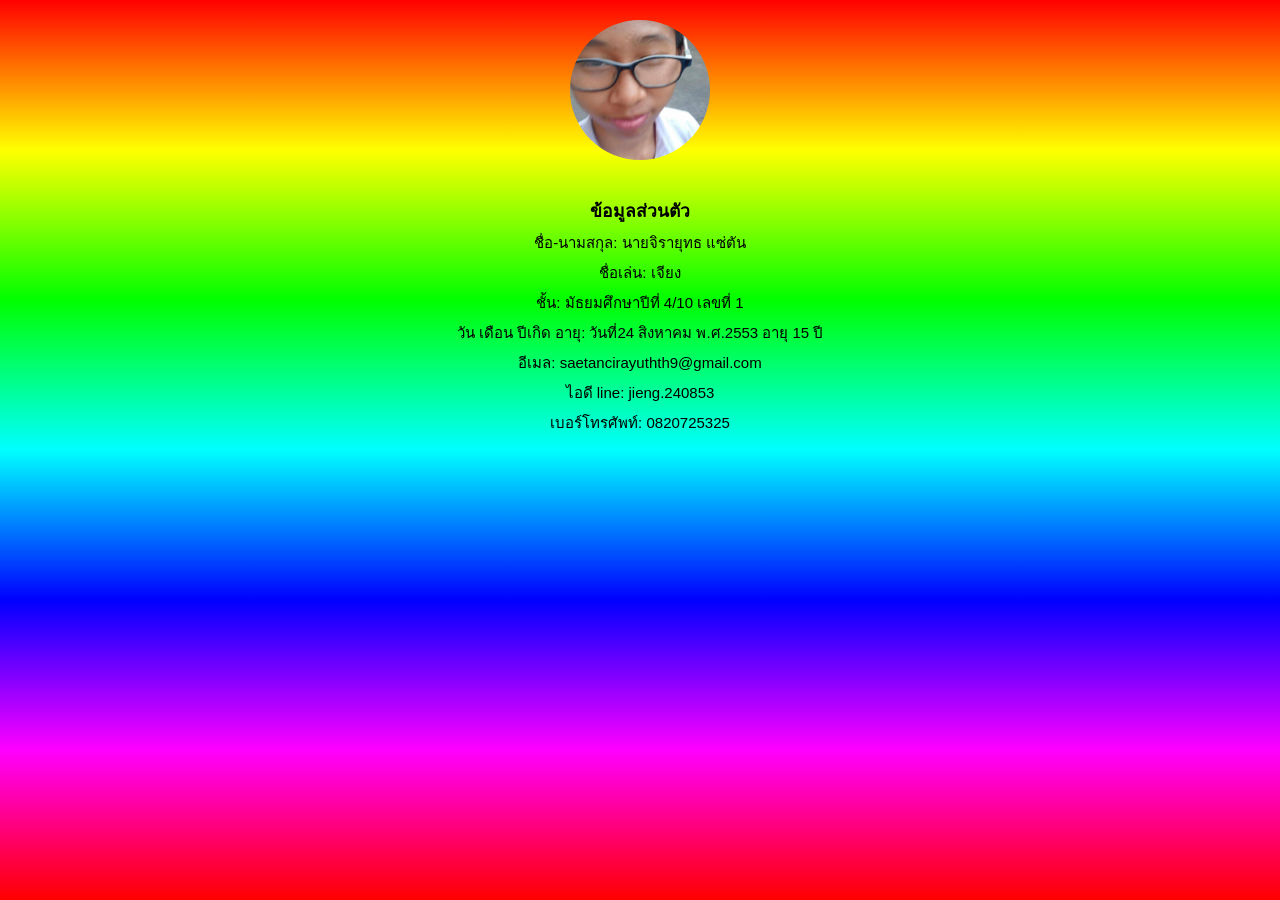
<file: contact.html>
<!DOCTYPE html>
<html lang="en">
<head>
    <meta charset="UTF-8">
    <meta name="viewport" 
content="width=device-width, initial-scale=1.0">
    <title>ข้อมูลติดต่อ</title>
    <link rel="stylesheet"
    href="css/contact-style.css">
    
</head>
<body>
    
    <img class="profile-pic" src="myphoto.png" alt="#">
    <div class="info-details">
        <div><samp><h3>ข้อมูลส่วนตัว</h3></samp></div>
        <div><span class="label">ชื่อ-นามสกุล:</span> นายจิรายุทธ แซ่ตัน </div>
        <div><span class="label">ชื่อเล่น:</span> เจียง </div>
        <div><span class="label">ชั้น:</span> มัธยมศึกษาปีที่ 4/10 เลขที่ 1 </div>
        <div><span class="label">วัน เดือน ปีเกิด อายุ:</span> วันที่24 สิงหาคม พ.ศ.2553 อายุ 15 ปี </div>
        <div><span class="label">อีเมล:</span> saetancirayuthth9@gmail.com </div>
        <div><span class="label">ไอดี line:</span> jieng.240853 </div>
        <div><span class="label">เบอร์โทรศัพท์:</span> 0820725325 </div>
    </div>
    </body>
</html>
</file>
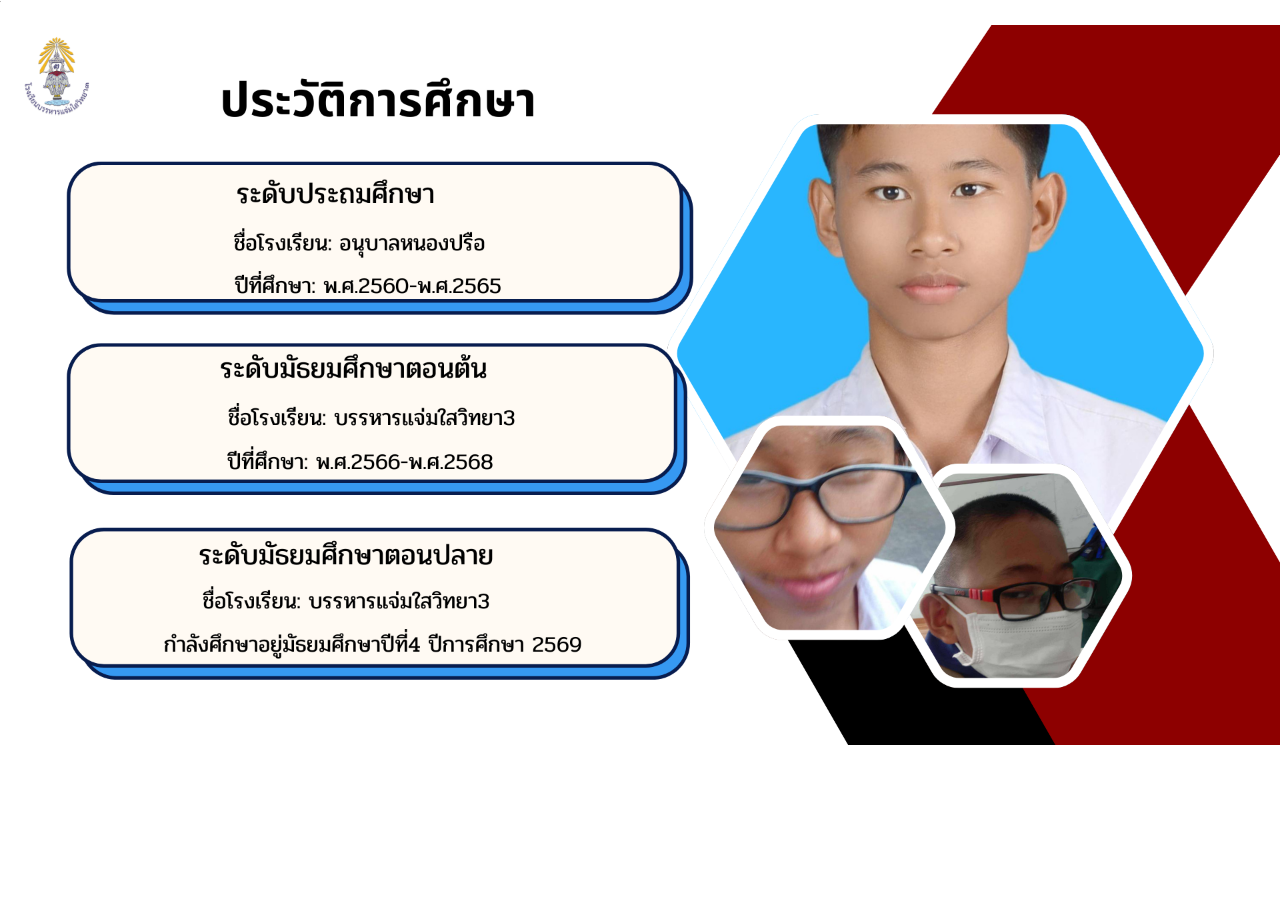
<file: education.html>
้<!DOCTYPE html>
<html lang="en">
<head>
    <meta charset="UTF-8">
    <meta name="viewport" content="width=device-width, initial-scale=1.0">
    <title>ประวัติการศึกษา</title>
    <link rel="stylesheet" href="css/education.css" >
</head>
<body>
    
    <img class="education-pic" src="education.png" alt="ประวัติการศึกษา"
</body>
</html>
</file>
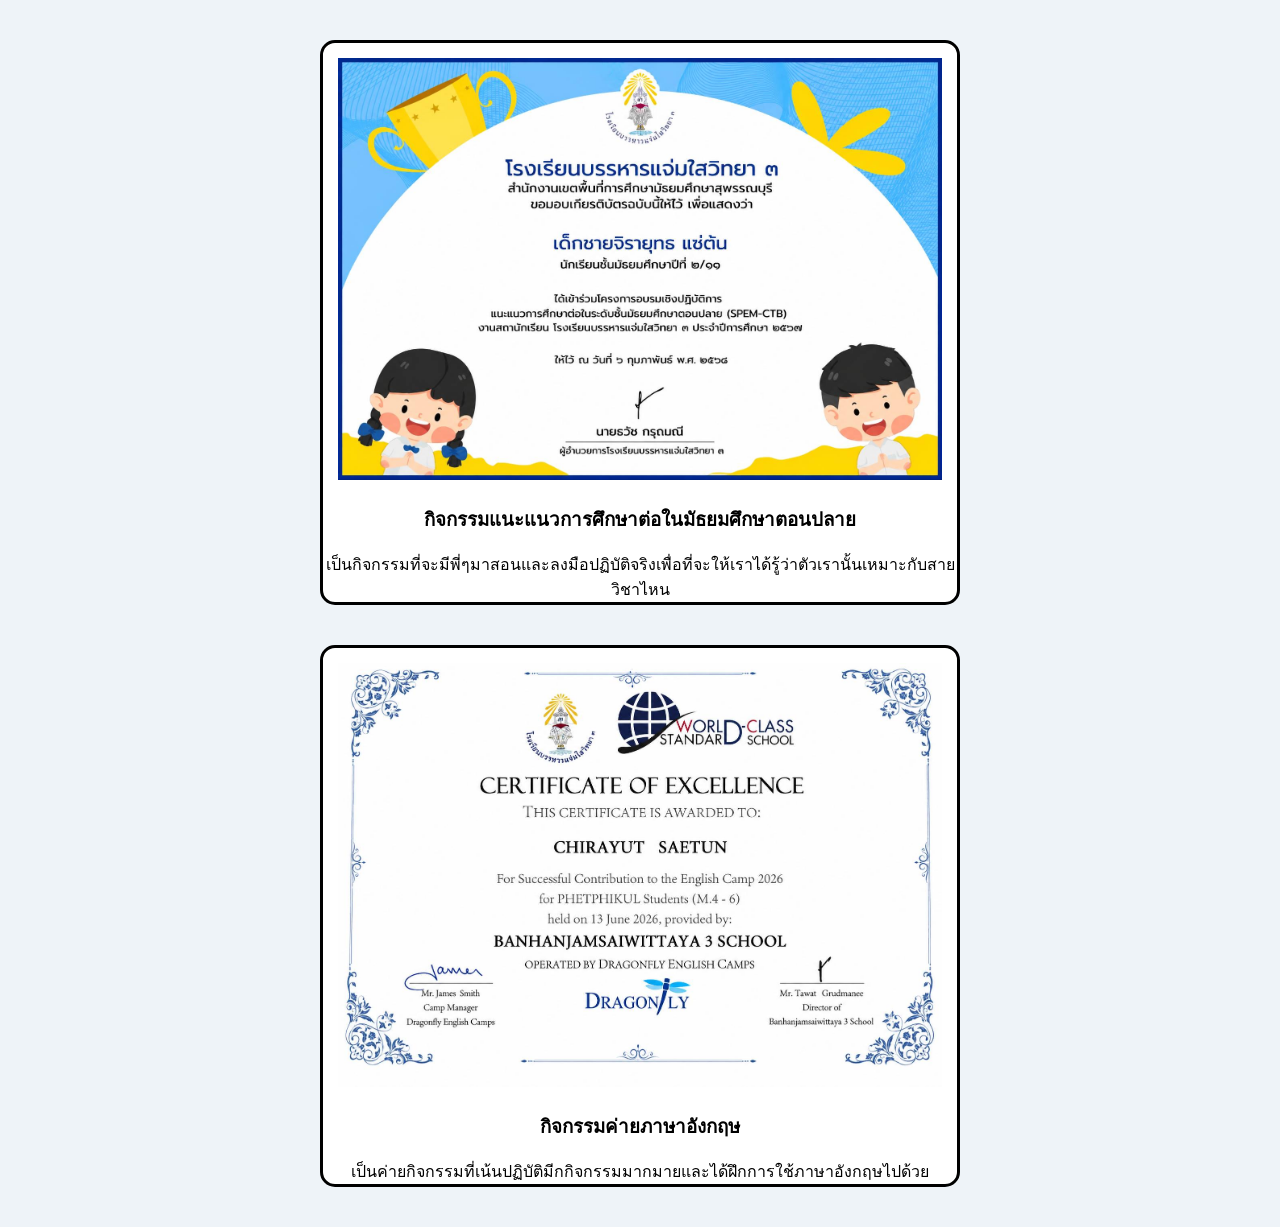
<file: resume.html>
<!DOCTYPE html>
<html lang="en">
<head>
    <meta charset="UTF-8">
    <meta name="viewport" content="width=device-width, initial-scale=1.0">
    <title>กิจกรรม/รางวัลที่ภาคภูมิใจ</title>
    <link rel="stylesheet" href="css/resume.css" >
</head>
<body>
    
 <div class="resume-item">
    <img class="resume-text" src="resume1.png" alt="กิจกรรมที่ 1">
    <h3>กิจกรรมแนะแนวการศึกษาต่อในมัธยมศึกษาตอนปลาย</h3>
    <p>เป็นกิจกรรมที่จะมีพี่ๆมาสอนและลงมือปฏิบัติจริงเพื่อที่จะให้เราได้รู้ว่าตัวเรานั้นเหมาะกับสายวิชาไหน</p>
 </div>
 <div class="resume-item">
    <img class="resume-text" src="resume2.png" alt="กิจกรรมที่ 2">
    <h3>กิจกรรมค่ายภาษาอังกฤษ</h3>
    <p>เป็นค่ายกิจกรรมที่เน้นปฏิบัติมีกกิจกรรมมากมายและได้ฝึกการใช้ภาษาอังกฤษไปด้วย</p>
 </div>
</body>
</html>
</file>
<file: css/contact-style.css>
*{
    box-sizing: border-box;
    margin: 0;
    padding: 0;
    font-family: sans-serif;
}
body{
   background: linear-gradient(to bottom, hsl(0,100%,50%), hsl(60,100%,50%), hsl(120,100%,50%), hsl(180,100%,50%), hsl(240,100%,50%), hsl(300,100%,50%), hsl(360,100%,50%) );
    display: flex;
    flex-direction: column;
    justify-content: flex-start;
    align-items: center;
    min-height: 100vh; 
    padding-top: 20px;
}.profile-pic {
    width: 140px;
    height: 140px;
    border-radius: 50%;
    object-fit: cover;
    border: 4px rgb(23, 23, 22);
    margin-bottom: 20px;
    display: block;
    margin-left: 0;
    margin-right: 0;
}
.info-details {
    text-align: center;
    background-color: transparent;
    padding: 15px;

}
.info-details div{
    text-align: center;
    font-size: 15px;
    padding: 2px;
    margin-bottom: 2px;
    width: 100%;
}
.info-details p {
    margin-bottom: 2px;
    color: rgb(254, 255, 255);
    font-size: 15px;
}
.info-details p b {
    color: rgb(210, 208, 247);
    text-align: center;
}
</file>
<file: css/education.css>
*{
    margin: 0;
    padding: 0;
    box-sizing: border-box;
}
.education-pic{
    width: 100%;
    height: auto;
    display: block;
}
</file>
<file: css/resume.css>
*{
 margin:0;
 padding:o;
 box-sizing: border-box;
}
body{
    background-color: #eef3f8;
}
.resume-item{
    width: 50%;
    margin: 600px ;
    margin: 40px auto;
    background-color: white;
    border: 3px solid black;
    border-radius: 15px;
    overflow: hidden;
    text-align: center;
}
.resume-item img{
    width: 100%;
    height: auto;
    display: block;
    
}
.resume-text{
    padding: 15px;
}
.resume-item h3{
    margin-top: 10px;

}
.resume-item p{
    margin-top: 18px;
}
</file>
